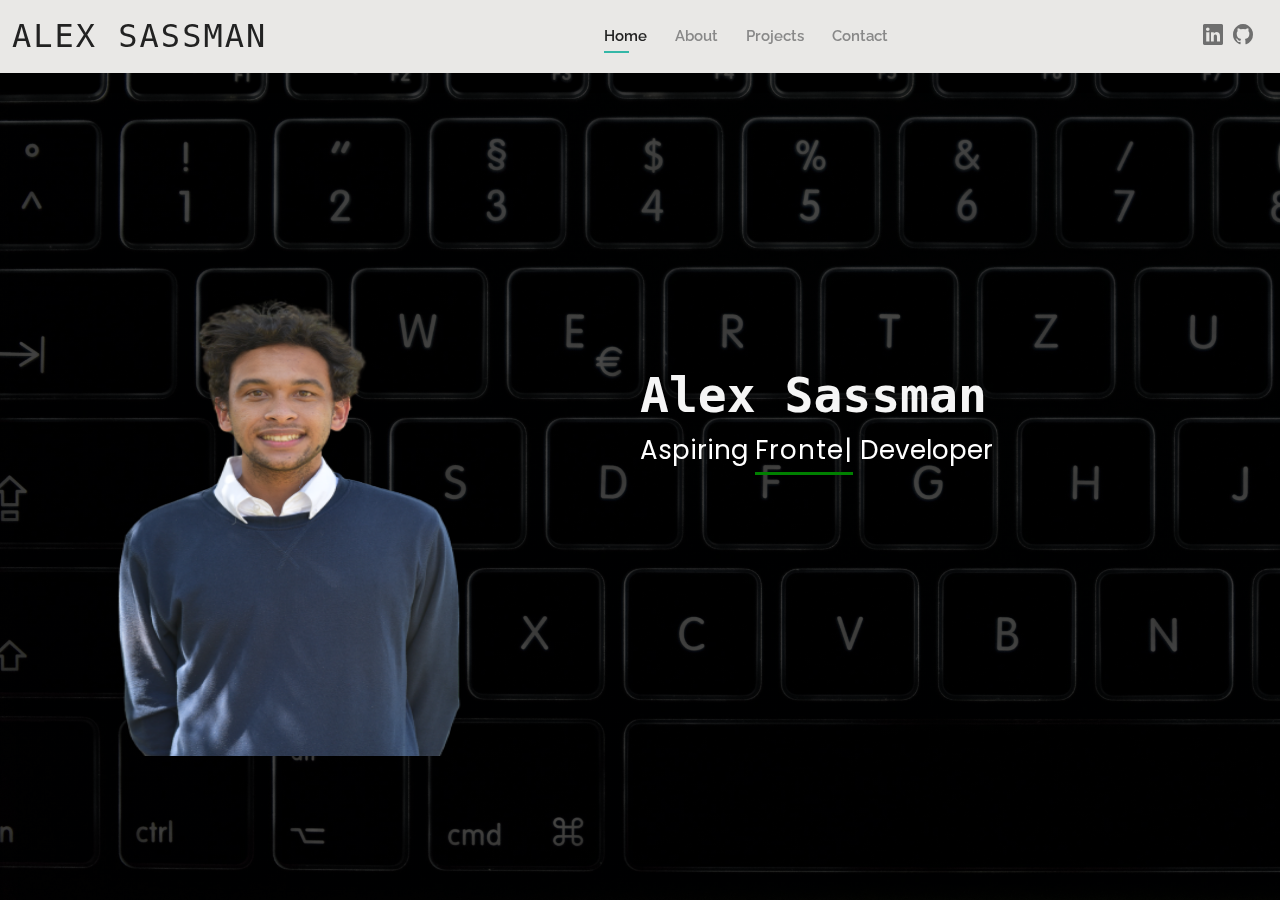
<file: index.html>
<!DOCTYPE html>
<html lang="en">

<head>
  <meta charset="utf-8">
  <meta content="width=device-width, initial-scale=1.0" name="viewport">

  <title>Home</title>
  <meta content="" name="description">
  <meta content="" name="keywords">

  <!-- Favicons -->
  <link rel="icon" type="image/png" sizes="16x16" href="assets\img\favicon-16x16.png">
  <link
      href="https://stackpath.bootstrapcdn.com/font-awesome/4.7.0/css/font-awesome.min.css"
      rel="stylesheet"
    />

  <!-- Google Fonts -->
  <link href="https://fonts.googleapis.com/css?family=Open+Sans:300,300i,400,400i,600,600i,700,700i|Raleway:300,300i,400,400i,500,500i,600,600i,700,700i|Poppins:300,300i,400,400i,500,500i,600,600i,700,700i" rel="stylesheet">

  <!-- Vendor CSS Files -->
  <link href="assets/vendor/aos/aos.css" rel="stylesheet">
  <link href="assets/vendor/bootstrap/css/bootstrap.min.css" rel="stylesheet">
  <link href="assets/vendor/bootstrap-icons/bootstrap-icons.css" rel="stylesheet">
  <link href="assets/vendor/boxicons/css/boxicons.min.css" rel="stylesheet">
  <link href="assets/vendor/glightbox/css/glightbox.min.css" rel="stylesheet">
  <link href="assets/vendor/swiper/swiper-bundle.min.css" rel="stylesheet">

  <!-- Template Main CSS File -->
  <link href="assets/css/style.css" rel="stylesheet">


</head>

<body>

  <!-- ======= Header ======= -->
  <header id="header" class="fixed-top">
    <div class="container-fluid d-flex justify-content-between align-items-center">

      <h1 class="logo me-auto me-lg-0"><a href="index.html">Alex Sassman</a></h1>
      
      <nav id="navbar" class="navbar order-last order-lg-0">
        <ul>
          <li><a class="active" href="index.html">Home</a></li>
          <li><a href="about.html">About</a></li>
          <li><a href="portfolio.html">Projects</a></li>
          <li><a href="contact.html">Contact</a></li>
        </ul>
        <i class="bi bi-list mobile-nav-toggle"></i>
      </nav><!-- .navbar -->

      <div class="header-social-links">
        
        <a href="https://www.linkedin.com/in/alex-sassman-05978a1bb/" target="_blank" class="linkedin"><i class="bi bi-linkedin"></i></i></a>
        <a href="https://github.com/allyboy08" target="_blank" class="github"><i class="bi bi-github"></i></i></a>
      </div>

    </div>
    <!-- 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 -->
  </header><!-- End Header -->

  <!-- ======= Hero Section ======= -->
  <section id="hero" class="d-flex align-items-center">
    <div class="container " data-aos="zoom-in" data-aos-delay="100">

      <div class="himg">
      <img src="assets/img/alexbg1.png" class="img-fluid" alt="">
      </div>
      
      <div class="htype">
      <h1>Alex Sassman</h1>
      <p>Aspiring <span class="typed" data-typed-items="Frontend, Web, Fullstack"></span> Developer</p>
      </div>
    </div>
    <!-- <img src="assets/img/about.png" class="img-fluid" alt=""> -->
      <!-- <a href="about.html" class="btn-about">About Me</a> -->
      <!-- <a href="./assets/img/Alex Sassman CV.pdf" download="Alex Sassman CV.pdf"><button class="btn-cv"><i class="fa fa-download"></i>Download CV</button></a> -->
    
  </section><!-- End Hero -->

  <!-- ======= Footer ======= -->
  

  <div id="preloader"></div>
  <a href="#" class="back-to-top d-flex align-items-center justify-content-center"><i class="bi bi-arrow-up-short"></i></a>

  <!-- Vendor JS Files -->
  <script src="assets/vendor/aos/aos.js"></script>
  <script src="assets/vendor/bootstrap/js/bootstrap.bundle.min.js"></script>
  <script src="assets/vendor/glightbox/js/glightbox.min.js"></script>
  <script src="assets/vendor/isotope-layout/isotope.pkgd.min.js"></script>
  <script src="assets/vendor/php-email-form/validate.js"></script>
  <script src="assets/vendor/purecounter/purecounter.js"></script>
  <script src="assets/vendor/swiper/swiper-bundle.min.js"></script>
  <script src="assets/vendor/waypoints/noframework.waypoints.js"></script>
  <script src="assets/vendor/typed.js/typed.min.js"></script>

  <!-- Template Main JS File -->
  <script src="assets/js/main.js"></script>

</body>

</html>
</file>
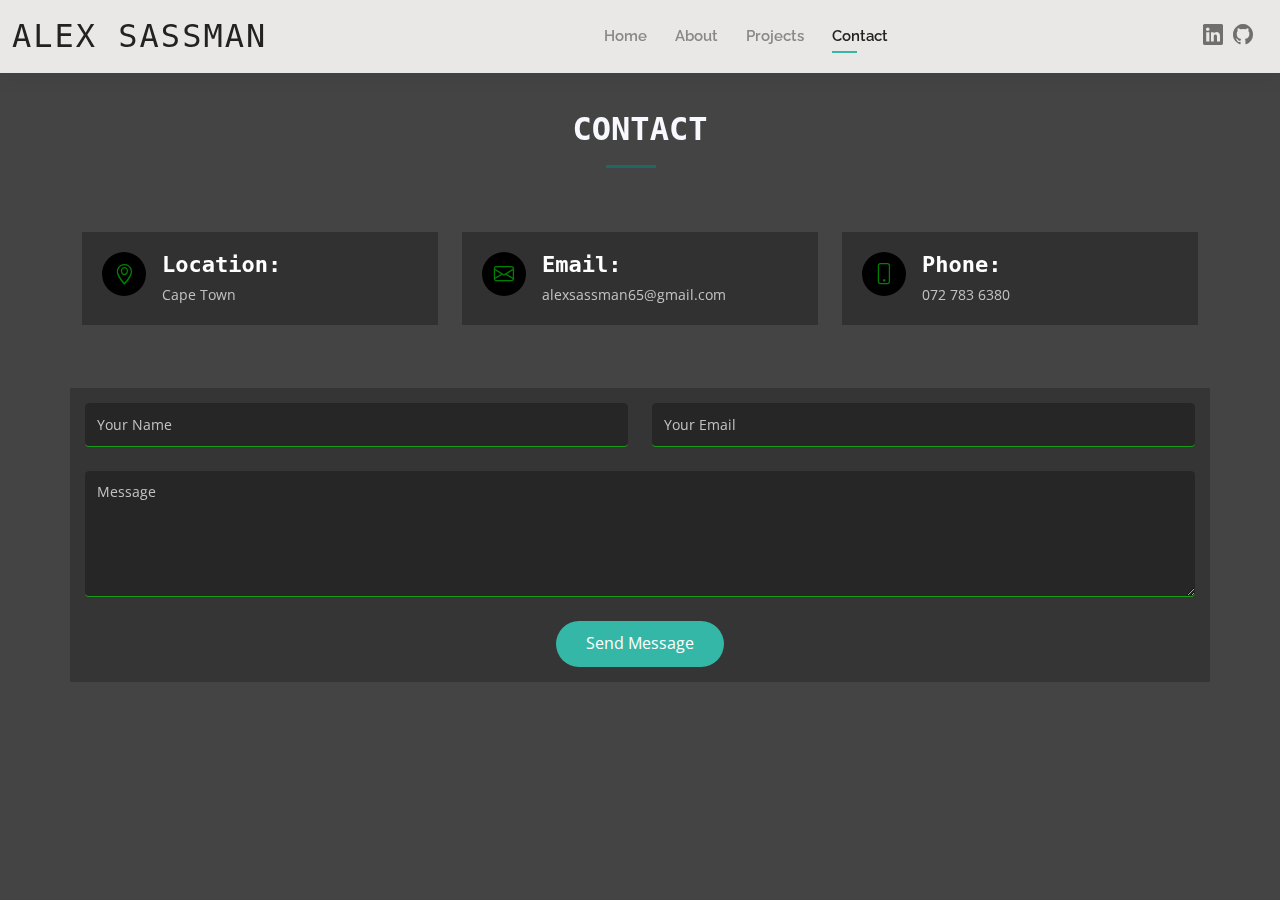
<file: contact.html>
<!DOCTYPE html>
<html lang="en">

<head>
  <meta charset="utf-8">
  <meta content="width=device-width, initial-scale=1.0" name="viewport">

  <title>Contact</title>
  <meta content="" name="description">
  <meta content="" name="keywords">

  <!-- Favicons -->
  <link rel="icon" type="image/png" sizes="16x16" href="assets\img\favicon-16x16.png">

  <!-- Google Fonts -->
  <link href="https://fonts.googleapis.com/css?family=Open+Sans:300,300i,400,400i,600,600i,700,700i|Raleway:300,300i,400,400i,500,500i,600,600i,700,700i|Poppins:300,300i,400,400i,500,500i,600,600i,700,700i" rel="stylesheet">

  <!-- Vendor CSS Files -->
  <link href="assets/vendor/aos/aos.css" rel="stylesheet">
  <link href="assets/vendor/bootstrap/css/bootstrap.min.css" rel="stylesheet">
  <link href="assets/vendor/bootstrap-icons/bootstrap-icons.css" rel="stylesheet">
  <link href="assets/vendor/boxicons/css/boxicons.min.css" rel="stylesheet">
  <link href="assets/vendor/glightbox/css/glightbox.min.css" rel="stylesheet">
  <link href="assets/vendor/swiper/swiper-bundle.min.css" rel="stylesheet">

  <!-- Template Main CSS File -->
  <link href="assets/css/style.css" rel="stylesheet">

  
</head>

<body>

  <!-- ======= Header ======= -->
  <header id="header" class="fixed-top">
    <div class="container-fluid d-flex justify-content-between align-items-center">

      <h1 class="logo me-auto me-lg-0"><a href="index.html">Alex Sassman</a></h1>
      

      <nav id="navbar" class="navbar order-last order-lg-0">
        <ul>
          <li><a href="index.html">Home</a></li>
          <li><a href="about.html">About</a></li>
          <li><a href="portfolio.html">Projects</a></li>
          <li><a class="active" href="contact.html">Contact</a></li>
        </ul>
        <i class="bi bi-list mobile-nav-toggle"></i>
      </nav><!-- .navbar -->

      <div class="header-social-links">
        
        <a href="https://www.linkedin.com/in/alex-sassman-05978a1bb/" target="_blank" class="linkedin"><i class="bi bi-linkedin"></i></i></a>
        <a href="https://github.com/allyboy08" target="_blank" class="github"><i class="bi bi-github"></i></i></a>
      </div>


    </div>

  </header><!-- End Header -->

  <main id="main">

    <!-- ======= Contact Section ======= -->
    <section id="contact" class="contact">
      <div class="container" data-aos="fade-up">

        <div class="section-title">
          <h2>Contact</h2>
        </div>

       
        <!-- <div class="row"> -->
        <div class="row">

  
          <div class="col-md-4 mt-4 d-flex align-items-stretch">
            <div class="info">
              <div class="address">
                <i class="bi bi-geo-alt"></i>
                <h4>Location:</h4>
                <p>Cape Town</p>
              </div>
            </div>
          </div>
  
          <div class="col-md-4 mt-4 d-flex align-items-stretch">
            <div class="info">
              <div class="email">
                <i class="bi bi-envelope"></i>
                <h4>Email:</h4>
                <p>alexsassman65@gmail.com</p>
              </div>
            </div>
          </div>
  
          <div class="col-md-4 mt-4 d-flex align-items-stretch">
            <div class="info">
              <div class="phone">
                <i class="bi bi-phone"></i>
                <h4>Phone:</h4>
                <p>072 783 6380</p>
              </div>
            </div>
          </div>

        </div>
        <!-- </div> -->
        
        
        
          <div class="row mt-5">
            <form action="https://formspree.io/f/xjvjjdwj" method="post" role="form" class="php-email-form">
              <div class="row">
                <div class="col-md-6 form-group">
                  <input type="text" name="name" class="form-control" id="name" placeholder="Your Name" required>
                </div>
                <div class="col-md-6 form-group mt-3 mt-md-0">
                  <input type="email" class="form-control" name="_replyto" id="email" placeholder="Your Email" required>
                </div>
              </div>
              <!-- <div class="form-group mt-3">
                <input type="text" class="form-control" name="subject" id="subject" placeholder="Subject" required>
              </div> -->
              <div class="form-group mt-3">
                <textarea class="form-control" name="message" rows="5" placeholder="Message" required></textarea>
              </div>
              <div class="my-3">
                <div class="loading">Loading</div>
                <div class="error-message"></div>
                <div class="sent-message">Your message has been sent. Thank you!</div>
              </div>
              <div class="text-center"><button type="submit">Send Message</button></div>
            </form>
          </div>

        
      </div>
    </section><!-- End Contact Section -->

  </main><!-- End #main -->

  

  <div id="preloader"></div>
  <a href="#" class="back-to-top d-flex align-items-center justify-content-center"><i class="bi bi-arrow-up-short"></i></a>

  <!-- Vendor JS Files -->
  <script src="assets/vendor/aos/aos.js"></script>
  <script src="assets/vendor/bootstrap/js/bootstrap.bundle.min.js"></script>
  <script src="assets/vendor/glightbox/js/glightbox.min.js"></script>
  <script src="assets/vendor/isotope-layout/isotope.pkgd.min.js"></script>
  <!-- <script src="assets/vendor/php-email-form/validate.js"></script> -->
  <script src="assets/vendor/purecounter/purecounter.js"></script>
  <script src="assets/vendor/swiper/swiper-bundle.min.js"></script>
  <script src="assets/vendor/waypoints/noframework.waypoints.js"></script>

  <!-- Template Main JS File -->
  <script src="assets/js/main.js"></script>

</body>

</html>
</file>
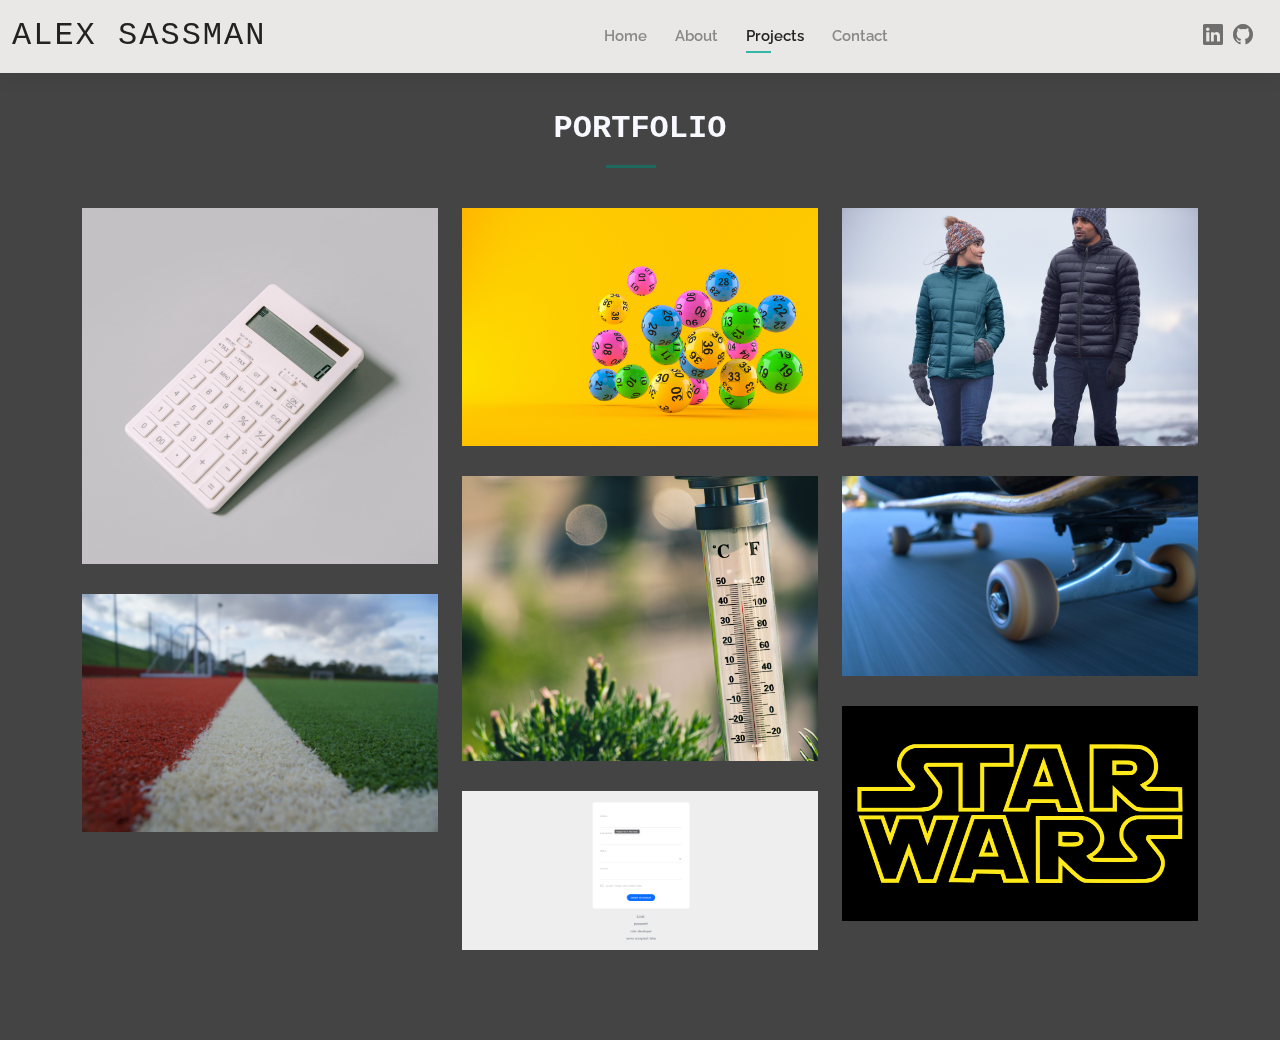
<file: portfolio.html>
<!DOCTYPE html>
<html lang="en">

<head>
  <meta charset="utf-8">
  <meta content="width=device-width, initial-scale=1.0" name="viewport">

  <title>Portfolio</title>
  <meta content="" name="description">
  <meta content="" name="keywords">

  <!-- Favicons -->
  <link rel="icon" type="image/png" sizes="16x16" href="assets\img\favicon-16x16.png">

  <!-- Google Fonts -->
  <link href="https://fonts.googleapis.com/css?family=Open+Sans:300,300i,400,400i,600,600i,700,700i|Raleway:300,300i,400,400i,500,500i,600,600i,700,700i|Poppins:300,300i,400,400i,500,500i,600,600i,700,700i" rel="stylesheet">

  <!-- Vendor CSS Files -->
  <link href="assets/vendor/aos/aos.css" rel="stylesheet">
  <link href="assets/vendor/bootstrap/css/bootstrap.min.css" rel="stylesheet">
  <link href="assets/vendor/bootstrap-icons/bootstrap-icons.css" rel="stylesheet">
  <link href="assets/vendor/boxicons/css/boxicons.min.css" rel="stylesheet">
  <link href="assets/vendor/glightbox/css/glightbox.min.css" rel="stylesheet">
  <link href="assets/vendor/swiper/swiper-bundle.min.css" rel="stylesheet">

  <!-- Template Main CSS File -->
  <link href="assets/css/style.css" rel="stylesheet">

  
</head>

<body>

  <!-- ======= Header ======= -->
  <header id="header" class="fixed-top">
    <div class="container-fluid d-flex justify-content-between align-items-center">

      <h1 class="logo me-auto me-lg-0"><a href="index.html">Alex Sassman</a></h1>
      
      <nav id="navbar" class="navbar order-last order-lg-0">
        <ul>
          <li><a href="index.html">Home</a></li>
          <li><a href="about.html">About</a></li>
          <li><a class="active" href="portfolio.html">Projects</a></li>
          <li><a href="contact.html">Contact</a></li>
        </ul>
        <i class="bi bi-list mobile-nav-toggle"></i>
      </nav><!-- .navbar -->

      <div class="header-social-links">
        
        <a href="https://www.linkedin.com/in/alex-sassman-05978a1bb/" target="_blank" class="linkedin"><i class="bi bi-linkedin"></i></i></a>
        <a href="https://github.com/allyboy08" target="_blank" class="github"><i class="bi bi-github"></i></i></a>
      </div>


    </div>

  </header><!-- End Header -->

  <main id="main">

    <!-- ======= Portfolio Section ======= -->
    <section id="portfolio" class="portfolio">
      <div class="container" data-aos="fade-up">

        <div class="section-title">
          <h2>Portfolio</h2>
    
        </div>

        <!-- <div class="row" data-aos="fade-up" data-aos-delay="100">
          <div class="col-lg-12 d-flex justify-content-center">
            <ul id="portfolio-flters">
              <li data-filter="*" class="filter-active">All</li>
              <li data-filter=".filter-html">HTML/Javascript</li>
              
              <li data-filter=".filter-py">Python</li>
            </ul>
          </div>
        </div> -->

        <div class="row portfolio-container" data-aos="fade-up" data-aos-delay="200">

          <div class="col-lg-4 col-md-6 portfolio-item filter-html">
            <div class="portfolio-wrap">
              <!-- <img src="https://raw.githubusercontent.com/allyboy08/javaEOMP/main/fp.jpg" class="img-fluid" alt=""> -->
              <img src="assets/img/portfolio/cal1.jpg" class="img-fluid" alt="">
              <div class="portfolio-info">
                <h4>Calculator</h4>
                <!-- <p>App</p> -->
                <div class="portfolio-links">
                  <a href="https://fervent-ramanujan-c6d214.netlify.app" target="blank_ " class="link-text ">Visit site</a>
                  <a href="https://github.com/allyboy08/jave_calculator" target="blank_ " class="link-text ">View code</a>
                </div>
              </div>
            </div>
          </div>

          <div class="col-lg-4 col-md-6 portfolio-item filter-py">
            <div class="portfolio-wrap">
              <!-- <img src="https://raw.githubusercontent.com/allyboy08/javaEOMP/main/temp.jpg" class="img-fluid" alt=""> -->
              <img src="assets/img/portfolio/lottery.jpg" class="img-fluid" alt="">
              <div class="portfolio-info">
                <h4>Lottery Generator</h4>
                <!-- <p>Web</p> -->
                <div class="portfolio-links">
                  <a href="https://replit.com/@allyboy08/InternalSquarePerimeter" target="blank_ " class="link-text ">Visit site</a>
                  <a href="https://github.com/allyboy08/Lottery_EOMP" target="blank_ " class="link-text ">View code</a>
                </div>
              </div>
            </div>
          </div>

          <div class="col-lg-4 col-md-6 portfolio-item filter-html">
            <div class="portfolio-wrap">
              <!-- <img src="https://raw.githubusercontent.com/allyboy08/javaEOMP/main/skate.jpg" class="img-fluid" alt=""> -->
              <img src="assets/img/portfolio/swag.jpg" class="img-fluid" alt="">
              <div class="portfolio-info">
                <h4>Swegga</h4>
                <!-- <p>Card</p> -->
                <div class="portfolio-links">
                  <a href="https://lucid-bhaskara-bde038.netlify.app" target="blank_ " class="link-text ">Visit site</a>
                  <a href="https://github.com/allyboy08/swegga_java" target="blank_ " class="link-text ">View code</a>
                </div>
              </div>
            </div>
          </div>

          <div class="col-lg-4 col-md-6 portfolio-item filter-py">
            <div class="portfolio-wrap">
              <!-- <img src="https://raw.githubusercontent.com/allyboy08/javaEOMP/main/swagga.png" class="img-fluid" alt=""> -->
              <img src="assets/img/portfolio/temp.jpg" class="img-fluid" alt="">
              <div class="portfolio-info">
                <h4>Temperature Converter</h4>
                <!-- <p>App</p> -->
                <div class="portfolio-links">
                  <a href="https://replit.com/@allyboy08/NaiveWellwornOolanguage" target="blank_ " class="link-text ">Visit site</a>
                  <a href="https://github.com/allyboy08/temp_convert/tree/main/TemperatureConversion" target="blank_ " class="link-text ">View code</a>
                </div>
              </div>
            </div>
          </div>

          <div class="col-lg-4 col-md-6 portfolio-item filter-html">
            <div class="portfolio-wrap">
              <!-- <img src="https://raw.githubusercontent.com/allyboy08/javaEOMP/main/lottery.jpg" class="img-fluid" alt=""> -->
              <img src="assets/img/portfolio/skate.jpg" class="img-fluid" alt="">
              <div class="portfolio-info">
                <h4>First Project</h4>
                <!-- <p>Web</p> -->
                <div class="portfolio-links">
                  <a href="https://alexsassman08.netlify.app" target="blank_ " class="link-text ">Visit site</a>
                  <a href="https://github.com/allyboy08/html-css-endofmodule-project" target="blank_ " class="link-text ">View code</a>
                </div>
              </div>
            </div>
          </div>

          <div class="col-lg-4 col-md-6 portfolio-item filter-html">
            <div class="portfolio-wrap">
              <!-- <img src="https://raw.githubusercontent.com/allyboy08/javaEOMP/main/cal1.jpg" class="img-fluid" alt=""> -->
              <img src="assets/img/portfolio/fp.jpg" class="img-fluid" alt="">
              <div class="portfolio-info">
                <h4>Final Project</h4>
                <!-- <p>App</p> -->
                <div class="portfolio-links">
                  <a href="https://fht.netlify.app/" target="blank_ " class="link-text ">Visit site</a>
                  <a href="https://github.com/allyboy08/finalproject_frontend" target="blank_ " class="link-text ">View Code</a>
                  <!-- <a href="https://github.com/allyboy08/finalproject_backend" target="blank_ " class="link-text ">View bcode</a> -->
                </div>
              </div>
            </div>
          </div>

          <div class="col-lg-4 col-md-6 portfolio-item filter-html">
            <div class="portfolio-wrap">
              <!-- <img src="https://raw.githubusercontent.com/allyboy08/javaEOMP/main/cal1.jpg" class="img-fluid" alt=""> -->
              <img src="assets/img/st.png" class="img-fluid" alt="">
              <div class="portfolio-info">
                <h4>Star Wars React Project</h4>
                <!-- <p>App</p> -->
                <div class="portfolio-links">
                  <a href="https://incomparable-creponne-f5d0c7.netlify.app/" target="blank_ " class="link-text ">Visit site</a>
                  <a href="https://github.com/allyboy08/react_site" target="blank_ " class="link-text ">View Code</a>
                </div>
              </div>
            </div>
          </div>

          <div class="col-lg-4 col-md-6 portfolio-item filter-html">
            <div class="portfolio-wrap">
              <!-- <img src="https://raw.githubusercontent.com/allyboy08/javaEOMP/main/cal1.jpg" class="img-fluid" alt=""> -->
              <img src="assets/img/vue.png" class="img-fluid" alt="">
              <div class="portfolio-info">
                <h4>Vue Form</h4>
                <!-- <p>App</p> -->
                <div class="portfolio-links">
                  <a href="https://venerable-meerkat-096029.netlify.app/" target="blank_ " class="link-text ">Visit site</a>
                  <a href="https://github.com/allyboy08/vue_form" target="blank_ " class="link-text ">View Code</a>
                </div>
              </div>
            </div>
          </div>

          
        </div>

      </div>
    </section><!-- End Portfolio Section -->

  </main><!-- End #main -->

  <!-- ======= Footer ======= -->
  

  <div id="preloader"></div>
  <a href="#" class="back-to-top d-flex align-items-center justify-content-center"><i class="bi bi-arrow-up-short"></i></a>

  <!-- Vendor JS Files -->
  <script src="assets/vendor/aos/aos.js"></script>
  <script src="assets/vendor/bootstrap/js/bootstrap.bundle.min.js"></script>
  <script src="assets/vendor/glightbox/js/glightbox.min.js"></script>
  <script src="assets/vendor/isotope-layout/isotope.pkgd.min.js"></script>
  <!-- <script src="assets/vendor/php-email-form/validate.js"></script> -->
  <script src="assets/vendor/purecounter/purecounter.js"></script>
  <script src="assets/vendor/swiper/swiper-bundle.min.js"></script>
  <script src="assets/vendor/waypoints/noframework.waypoints.js"></script>

  <!-- Template Main JS File -->
  <script src="assets/js/main.js"></script>

</body>

</html>
</file>
<file: assets/css/style.css>
/*--------------------------------------------------------------
# General
--------------------------------------------------------------*/
body {
  font-family: "Open Sans", sans-serif;
  color: ghostwhite;
  background: #444444;
}

a {
  color: #34b7a7;
  text-decoration: none;
}

a:hover {
  color: #51cdbe;
  text-decoration: none;
}

h1, h2, h3, h4, h5, h6 {
  font-family: "Andale Mono", monospace;
}

#main {
  margin-top: 50px;
}

@media (max-width: 992px) {
  #main {
    margin-top: 30px;
  }
}

/*--------------------------------------------------------------
# Preloader
--------------------------------------------------------------*/
#preloader {
  position: fixed;
  top: 0;
  left: 0;
  right: 0;
  bottom: 0;
  z-index: 9999;
  overflow: hidden;
  background: rgb(56, 56, 56);
}

#preloader:before {
  content: "";
  position: fixed;
  top: calc(50% - 30px);
  left: calc(50% - 30px);
  border: 6px solid #000000;
  border-top-color: #03e403;
  border-radius: 50%;
  width: 60px;
  height: 60px;
  -webkit-animation: animate-preloader 1s linear infinite;
  animation: animate-preloader 1s linear infinite;
}

@-webkit-keyframes animate-preloader {
  0% {
    transform: rotate(0deg);
  }
  100% {
    transform: rotate(360deg);
  }
}

@keyframes animate-preloader {
  0% {
    transform: rotate(0deg);
  }
  100% {
    transform: rotate(360deg);
  }
}

/*--------------------------------------------------------------
# Back to top button
--------------------------------------------------------------*/
.back-to-top {
  position: fixed;
  visibility: hidden;
  opacity: 0;
  right: 15px;
  bottom: 15px;
  z-index: 996;
  background: #34b7a7;
  width: 40px;
  height: 40px;
  border-radius: 50px;
  transition: all 0.4s;
}

.back-to-top i {
  font-size: 24px;
  color: #fff;
  line-height: 0;
}

.back-to-top:hover {
  background: #49cbbb;
  color: #fff;
}

.back-to-top.active {
  visibility: visible;
  opacity: 1;
}

/*--------------------------------------------------------------
# Header
--------------------------------------------------------------*/
#header {
  background: #e9e8e6;
  box-shadow: 0px 0px 25px 0 rgba(0, 0, 0, 0.08);
  z-index: 997;
  padding: 15px 0;
}

#header .logo {
  font-size: 32px;
  margin: 0;
  padding: 0;
  line-height: 1;
  font-weight: 400;
  letter-spacing: 2px;
  text-transform: uppercase;
}

#header .logo a {
  color: #222222;
}

#header .logo img {
  max-height: 40px;
}

@media (max-width: 992px) {
  #header .logo {
    font-size: 28px;
  }
}

/*--------------------------------------------------------------
# Header Social Links
--------------------------------------------------------------*/
.header-social-links {
  padding-right: 15px;
}

.header-social-links a {
  color: #6f6f6f;
  padding-left: 6px;
  display: inline-block;
  line-height: 0px;
  transition: 0.3s;
  font-size: 20px;
}

.header-social-links a:hover {
  color: #34b7a7;
}

/*--------------------------------------------------------------
# Navigation Menu
--------------------------------------------------------------*/
/**
* Desktop Navigation 
*/
.navbar {
  padding: 0;
}

.navbar ul {
  margin: 0;
  padding: 0;
  display: flex;
  list-style: none;
  align-items: center;
}

.navbar li {
  position: relative;
  padding: 10px 0 10px 28px;
}

.navbar a, .navbar a:focus {
  display: flex;
  align-items: center;
  justify-content: space-between;
  font-family: "Raleway", sans-serif;
  font-size: 15px;
  font-weight: 600;
  color: #888888;
  white-space: nowrap;
  transition: 0.3s;
  position: relative;
}

.navbar a i, .navbar a:focus i {
  font-size: 12px;
  line-height: 0;
  margin-left: 5px;
}

.navbar > ul > li > a:before {
  content: "";
  position: absolute;
  width: 0;
  height: 2px;
  bottom: -5px;
  left: 0;
  background-color: #34b7a7;
  visibility: hidden;
  width: 0px;
  transition: all 0.3s ease-in-out 0s;
}

.navbar a:hover:before, .navbar li:hover > a:before, .navbar .active:before {
  visibility: visible;
  width: 25px;
}

.navbar a:hover, .navbar .active, .navbar .active:focus, .navbar li:hover > a {
  color: #222222;
}

.navbar .dropdown ul {
  display: block;
  position: absolute;
  left: 14px;
  top: calc(100% + 30px);
  margin: 0;
  padding: 10px 0;
  z-index: 99;
  opacity: 0;
  visibility: hidden;
  background: #fff;
  box-shadow: 0px 0px 30px rgba(127, 137, 161, 0.25);
  transition: 0.3s;
  border-radius: 4px;
}

.navbar .dropdown ul li {
  min-width: 200px;
  padding: 0;
}

.navbar .dropdown ul a {
  padding: 10px 20px;
  font-size: 15px;
  text-transform: none;
  font-weight: 600;
}

.navbar .dropdown ul a i {
  font-size: 12px;
}

.navbar .dropdown ul a:hover, .navbar .dropdown ul .active:hover, .navbar .dropdown ul li:hover > a {
  color: #34b7a7;
}

.navbar .dropdown:hover > ul {
  opacity: 1;
  top: 100%;
  visibility: visible;
}

.navbar .dropdown .dropdown ul {
  top: 0;
  left: calc(100% - 30px);
  visibility: hidden;
}

.navbar .dropdown .dropdown:hover > ul {
  opacity: 1;
  top: 0;
  left: 100%;
  visibility: visible;
}

@media (max-width: 1366px) {
  .navbar .dropdown .dropdown ul {
    left: -90%;
  }
  .navbar .dropdown .dropdown:hover > ul {
    left: -100%;
  }
}

/**
* Mobile Navigation 
*/
.mobile-nav-toggle {
  color: #222222;
  font-size: 28px;
  cursor: pointer;
  display: none;
  line-height: 0;
  transition: 0.5s;
}

.mobile-nav-toggle.bi-x {
  color: #fff;
}

@media (max-width: 991px) {
  .mobile-nav-toggle {
    display: block;
  }
  .navbar ul {
    display: none;
  }
}

.navbar-mobile {
  position: fixed;
  overflow: hidden;
  top: 0;
  right: 0;
  left: 0;
  bottom: 0;
  background: rgba(9, 9, 9, 0.9);
  transition: 0.3s;
  z-index: 999;
}

.navbar-mobile .mobile-nav-toggle {
  position: absolute;
  top: 15px;
  right: 15px;
}

.navbar-mobile ul {
  display: block;
  position: absolute;
  top: 55px;
  right: 15px;
  bottom: 15px;
  left: 15px;
  padding: 10px 0;
  border-radius: 10px;
  background-color: #fff;
  overflow-y: auto;
  transition: 0.3s;
}

.navbar-mobile a {
  font-size: 15px;
  padding-right: 15px;
  color: #222222;
}

.navbar-mobile a:hover, .navbar-mobile .active, .navbar-mobile li:hover > a {
  color: #34b7a7;
}

.navbar-mobile .getstarted {
  margin: 15px;
}

.navbar-mobile .dropdown ul {
  position: static;
  display: none;
  margin: 10px 20px;
  padding: 10px 0;
  z-index: 99;
  opacity: 1;
  visibility: visible;
  background: #fff;
  box-shadow: 0px 0px 30px rgba(127, 137, 161, 0.25);
}

.navbar-mobile .dropdown ul li {
  min-width: 200px;
}

.navbar-mobile .dropdown ul a {
  padding: 10px 20px;
}

.navbar-mobile .dropdown ul a i {
  font-size: 12px;
}

.navbar-mobile .dropdown ul a:hover, .navbar-mobile .dropdown ul .active:hover, .navbar-mobile .dropdown ul li:hover > a {
  color: #34b7a7;
}

.navbar-mobile .dropdown > .dropdown-active {
  display: block;
}

/*--------------------------------------------------------------
# Hero Section
--------------------------------------------------------------*/
#hero {
  width: 100%;
  height: 100vh;
  background: linear-gradient(rgba(0, 0, 0, 0.7), rgba(0, 0, 0, 0.7)),url("../img/back1.jpg")  ;
  z-index: 25px ;
  position: absolute;
  padding: 0 15px;
  background-size: cover;
}

#hero .container img {
 
  height: 612px;
  width: 408px;
  
}

#hero .container {
  /* padding-top: 70px; */
  position: relative;
  display: flex;
  
}

#hero .container .himg {
  width: 50%;
  
}
#hero .container .htype {
  width: 50%;
  
}

/* @media (max-width: 768px) {
  #hero .container {
    padding-top: 58px;
    display: block;
  }

} */

#hero h1 {
  margin-top: 40%;
  font-size: 48px;
  font-weight: 700;
  line-height: 56px;
  color: whitesmoke;
}

#hero h2 {
  color: #6f6f6f;
  margin: 10px 0 0 0;
  font-size: 22px;
}

#about .btn-cv {
  font-family: "Raleway", sans-serif;
  text-transform: uppercase;
  font-weight: 600;
  font-size: 12px;
  letter-spacing: 1px;
  display: inline-block;
  padding: 12px 40px;
  border-radius: 50px;
  transition: 0.5s;
  /* margin-top: 10px; */
  color: #fff;
  background: #34b7a7;
  border-color: transparent;
}

#about .btn-cv:hover {
  background: #3dc8b7;
}

#about .fa-download {
  color: black;
  margin-right: 10px;
  font-size: 15px;
}

#hero p {
  color: #fff;
  font-size: 26px;
  font-family: "Poppins", sans-serif;
}

#hero p span {
  color: #fff;
  padding-bottom: 4px;
  letter-spacing: 1px;
  border-bottom: 3px solid green;
}

@media (min-width: 1024px) {
  #hero {
    background-attachment: fixed;
  }
}

@media (max-width: 768px) {
  /* #hero:before {
    content: "";
    background: linear-gradient(rgba(0, 0, 0, 0.5), rgba(0, 0, 0, 0.5));
    position: absolute;
    bottom: 0;
    top: 0;
    left: 0;
    right: 0;
  } */

  #hero .container img {
 
    height: 550px;
    width: 457px;
    
  }

  #hero .container {
  /* padding-top: 70px; */
  position: relative;
  display: flex;
  
  flex-direction: column;
  flex-wrap: wrap;
  align-content: center;
}

  #hero .container .himg {
    width: auto;
    
  }
  #hero .container .htype {
    width: auto;
    
  }

  #hero h1 {
    margin-top: 10%;
    font-size: 28px;
    line-height: 36px;
  }
  #hero h2 {
    font-size: 18px;
    line-height: 24px;
  }
  .about img {
    /* margin: 20px; */
    height: 601px;
    width: 387px;
  }
}

/*--------------------------------------------------------------
# Sections General
--------------------------------------------------------------*/
section {
  padding: 60px 0;
  
}

.section-bg {
  background-color: #e7f8f6;
}

.section-title {
  text-align: center;
  padding-bottom: 20px;
}

.section-title h2 {
  font-size: 32px;
  font-weight: bold;
  text-transform: uppercase;
  margin-bottom: 20px;
  padding-bottom: 20px;
  position: relative;
}

.section-title h2::after {
  content: '';
  position: absolute;
  display: block;
  width: 50px;
  height: 3px;
  background: #1d685f;
  bottom: 0;
  left: calc(50% - 34px);
}

.section-title p {
  margin-bottom: 0;
}



/*--------------------------------------------------------------
# About
--------------------------------------------------------------*/
.about img {
  /* margin: 20px; */
  height: 601px;
  width: 416px;
}

.about .content p{
  padding-top: 2%;
  padding-bottom: 10%;
}

.about .content h3 {
  font-weight: 700;
  font-size: 26px;
  color: #555555;
}

.about .content ul {
  list-style: none;
  padding: 0;
}

.about .content ul li {
  padding-bottom: 10px;
}

.about .content ul i {
  font-size: 20px;
  padding-right: 2px;
  color: #34b7a7;
}

.about .content p:last-child {
  margin-bottom: 0;
}

/*--------------------------------------------------------------
# Skills
--------------------------------------------------------------*/
.skills .progress {
  height: 60px;
  display: block;
  background: none;
  border-radius: 0;
}

.skills .progress .skill {
  padding: 10px 0;
  margin: 0 0 6px 0;
  text-transform: uppercase;
  display: block;
  font-weight: 600;
  font-family: "Poppins", sans-serif;
  color: #222222;
}

.skills .progress .skill .val {
  float: right;
  font-style: normal;
}

.skills .progress-bar-wrap {
  background: #f3f3f3;
}

.skills .progress-bar {
  width: 1px;
  height: 10px;
  transition: .9s;
  background-color: #34b7a7;
}

/*--------------------------------------------------------------
# Facts
--------------------------------------------------------------*/
.skills .skills-content .purecounter {
  font-size: 30px;
  display: block;
  color: #34b7a7;
}

.facts .counters p {
  padding: 0;
  margin: 0 0 20px 0;
  font-family: "Raleway", sans-serif;
  font-size: 14px;
}

/*--------------------------------------------------------------
# Testimonials
--------------------------------------------------------------*/
.testimonials .section-header {
  margin-bottom: 40px;
}

.testimonials .testimonial-item {
  text-align: center;
}

.testimonials .testimonial-item .testimonial-img {
  width: 120px;
  height: 15.5vh;
  border-radius: 50%;
  border: 2px solid #fff;
  margin: 0 auto;
}

.testimonials .testimonial-item h3 {
  font-size: 20px;
  font-weight: bold;
  margin: 10px 0 5px 0;
  color: #111;
}

.testimonials .testimonial-item h4 {
  font-size: 14px;
  color: #999;
  margin: 0 0 15px 0;
}

.testimonials .testimonial-item .quote-icon-left, .testimonials .testimonial-item .quote-icon-right {
  color: #c8efea;
  font-size: 26px;
}

.testimonials .testimonial-item .quote-icon-left {
  display: inline-block;
  left: -5px;
  position: relative;
}

.testimonials .testimonial-item .quote-icon-right {
  display: inline-block;
  right: -5px;
  position: relative;
  top: 10px;
}

.testimonials .testimonial-item p {
  font-style: italic;
  margin: 0 auto 15px auto;
}

@media (min-width: 992px) {
  .testimonials .testimonial-item p {
    width: 80%;
  }
}

.testimonials .swiper-pagination {
  margin-top: 20px;
  position: relative;
}

.testimonials .swiper-pagination .swiper-pagination-bullet {
  width: 12px;
  height: 12px;
  background-color: #fff;
  opacity: 1;
  border: 1px solid #34b7a7;
}

.testimonials .swiper-pagination .swiper-pagination-bullet-active {
  background-color: #34b7a7;
}

/*--------------------------------------------------------------
# Resume
--------------------------------------------------------------*/

/* .resume {
  height: 86vh;
} */

.resume .resume-title {
  font-size: 26px;
  font-weight: 600;
  margin-top: 20px;
  margin-bottom: 20px;
  color: #222222;
}

.resume .resume-item {
  padding: 0 0 20px 20px;
  margin-top: -2px;
  border-left: 2px solid #34b7a7;
  position: relative;
}




.resume .resume-item h4 {
  line-height: 18px;
  font-size: 18px;
  font-weight: 600;
  font-family: "Poppins", sans-serif;
  color: #1d685f;
  margin-bottom: 10px;
}

.resume .resume-item h5 {
  font-size: 16px;
  background: #effbf9;
  padding: 5px 15px;
  display: inline-block;
  font-weight: 600;
  margin-bottom: 10px;
  color: #34b7a7;
}

.resume .resume-item ul {
  padding-left: 20px;
}

.resume .resume-item ul li {
  padding-bottom: 10px;
}

.resume .resume-item:last-child {
  padding-bottom: 0;
}

.resume .resume-item::before {
  content: "";
  position: absolute;
  width: 16px;
  height: 16px;
  border-radius: 50px;
  left: -9px;
  top: 0;
  background: #fff;
  border: 2px solid #34b7a7;
}

/*--------------------------------------------------------------
# Services
--------------------------------------------------------------*/


/*--------------------------------------------------------------
# Portfolio
--------------------------------------------------------------*/
.portfolio .portfolio-item {
  margin-bottom: 30px;
}

.portfolio #portfolio-flters {
  padding: 0;
  margin: 0 auto 20px auto;
  list-style: none;
  text-align: center;
}

.portfolio #portfolio-flters li {
  cursor: pointer;
  display: inline-block;
  padding: 8px 16px 10px 16px;
  font-size: 13px;
  font-weight: 500;
  line-height: 1;
  text-transform: uppercase;
  color: white;
  margin-bottom: 5px;
  transition: all 0.3s ease-in-out;
  border-radius: 50px;
}

.portfolio #portfolio-flters li:hover, .portfolio #portfolio-flters li.filter-active {
  color: #fff;
  background: #34b7a7;
}

.portfolio #portfolio-flters li:last-child {
  margin-right: 0;
}

.portfolio .portfolio-wrap {
  transition: 0.3s;
  position: relative;
  overflow: hidden;
  z-index: 1;
  background: rgba(34, 34, 34, 0.6);
}

.portfolio .portfolio-wrap::before {
  content: "";
  background: rgba(34, 34, 34, 0.6);
  position: absolute;
  left: 0;
  right: 0;
  top: 0;
  bottom: 0;
  transition: all ease-in-out 0.3s;
  z-index: 2;
  opacity: 0;
}

.portfolio .portfolio-wrap img {
  transition: all ease-in-out 0.3s;
}

.portfolio .portfolio-wrap .portfolio-info {
  opacity: 0;
  position: absolute;
  top: 0;
  left: 0;
  right: 0;
  bottom: 0;
  z-index: 3;
  text-align: center;
  transition: all ease-in-out 0.3s;
  display: flex;
  flex-direction: column;
  justify-content: flex-end;
  /* align-items: flex-start; */
  padding: 20px;
}

.portfolio .portfolio-wrap .portfolio-info h4 {
  font-size: 20px;
  color: #fff;
  font-weight: 600;
  position: absolute;
  top: 10px;
  
}

.portfolio .portfolio-wrap .portfolio-info p {
  color: rgba(255, 255, 255, 0.7);
  font-size: 14px;
  text-transform: uppercase;
  padding: 0;
  margin: 0;
  font-style: italic;
  position: absolute;
  top: 34px;
}

.portfolio .portfolio-wrap .portfolio-links {
  text-align: center;
  z-index: 4;

}

.portfolio .portfolio-wrap .portfolio-links a {
  color: #fff;
  margin: 0 15px;
  font-size: 28px;
  display: inline-block;
  transition: 0.3s;
  
}

.portfolio .portfolio-wrap .portfolio-links a:hover {
  color: #78d9cd;
}

.portfolio .portfolio-wrap:hover::before {
  opacity: 1;
}

.portfolio .portfolio-wrap:hover img {
  transform: scale(1.2);
}

.portfolio .portfolio-wrap:hover .portfolio-info {
  opacity: 1;
}

/*--------------------------------------------------------------
# Portfolio Details
--------------------------------------------------------------*/

/*--------------------------------------------------------------
# Contact
--------------------------------------------------------------*/
.contact .info {
  width: 100%;
  /* border: 2px solid rgb(25, 156, 25); */
  background-color:rgba(0, 0, 0, 0.267);
  margin-bottom: 15px;
}

/* #contact {
  width: 100%;
  height: 100vh;
  background: url("../img/back1.jpg") right center ;
  background-size: cover;
} */

/* .contact .container {
  background: rgba(0, 0, 0, 0.9);
  padding: 30px;
} */

.contact .info i {
  font-size: 20px;
  color: green;
  /* position: relative;
  top: -15px;
  left: 40%; */
  float: left;
  width: 44px;
  height: 44px;
  background: black;
  display: flex;
  justify-content: center;
  align-items: center;
  border-radius: 50px;
  transition: all 0.3s ease-in-out;
}


.contact .form-control::placeholder{
  color: #c2c2c2;
}


.contact .info h4 {
  padding: 0 0 0 60px;
  font-size: 22px;
  font-weight: 600;
  margin-bottom: 5px;
  color: white;
  /* background-color:rgba(255, 255, 255, 0.08); */
  /* text-align: center; */
}

.contact .info p {
  padding: 0 0 0 60px;
  margin-bottom: 0;
  font-size: 14px;
  color: #c2c2c2;
  /* background-color:rgba(255, 255, 255, 0.08); */
  /* text-align: center; */
}

.contact .info .address, .contact .info .email, .contact .info .phone {
  margin: 20px;
}

/* .contact .info .email:hover i, .contact .info .address:hover i, .contact .info .phone:hover i {
  background: #34b7a7;
  color: #fff;
} */

.contact .php-email-form {
  width: 100%;
  padding: 15px;
  /* border: 2px solid lightgreen; */
  background-color:rgba(0, 0, 0, 0.219);
  /* background: #fff; */
}

.contact .php-email-form .form-group {
  padding-bottom: 8px;
}

.contact .php-email-form .error-message {
  display: none;
  color: #fff;
  background: #ed3c0d;
  text-align: center;
  padding: 15px;
  font-weight: 600;
}

.contact .php-email-form .sent-message {
  display: none;
  color: #fff;
  background: #18d26e;
  text-align: center;
  padding: 15px;
  font-weight: 600;
}

.contact .php-email-form .loading {
  display: none;
  background: #fff;
  text-align: center;
  padding: 15px;
}

.contact .php-email-form .loading:before {
  content: "";
  display: inline-block;
  border-radius: 50%;
  width: 24px;
  height: 24px;
  margin: 0 10px -6px 0;
  border: 3px solid #18d26e;
  border-top-color: #eee;
  -webkit-animation: animate-loading 1s linear infinite;
  animation: animate-loading 1s linear infinite;
}

.contact .php-email-form input, .contact .php-email-form textarea {
  border-radius: 4px;
  /* box-shadow: none; */
  font-size: 14px;
  border-bottom: 1px solid rgb(25, 156, 25);
  border-top: transparent;
  border-left: transparent;
  border-right: transparent;
}

.contact .php-email-form input:focus, .contact .php-email-form textarea:focus {
  border-color: #34b7a7;
}

.contact .php-email-form input {
  height: 44px;
  background-color:rgba(0, 0, 0, 0.274);
}

.contact .php-email-form textarea {
  padding: 10px 12px;
  background-color:rgba(0, 0, 0, 0.274);
}

.contact .php-email-form button[type="submit"] {
  background: #34b7a7;
  border: 0;
  padding: 10px 30px 12px 30px;
  color: #fff;
  transition: 0.4s;
  border-radius: 50px;
}

.contact .php-email-form button[type="submit"]:hover {
  background: #3dc8b7;
}

@-webkit-keyframes animate-loading {
  0% {
    transform: rotate(0deg);
  }
  100% {
    transform: rotate(360deg);
  }
}

@keyframes animate-loading {
  0% {
    transform: rotate(0deg);
  }
  100% {
    transform: rotate(360deg);
  }
}

/*--------------------------------------------------------------
# Footer
--------------------------------------------------------------*/
#footer {
  background: #e9e8e6;
  padding: 30px 0;
  color: #222222;
  font-size: 14px;
  text-align: center;
  
}

#footer .credits {
  padding-top: 5px;
  font-size: 13px;
}

#footer .credits a {
  color: #34b7a7;
}
</file>
